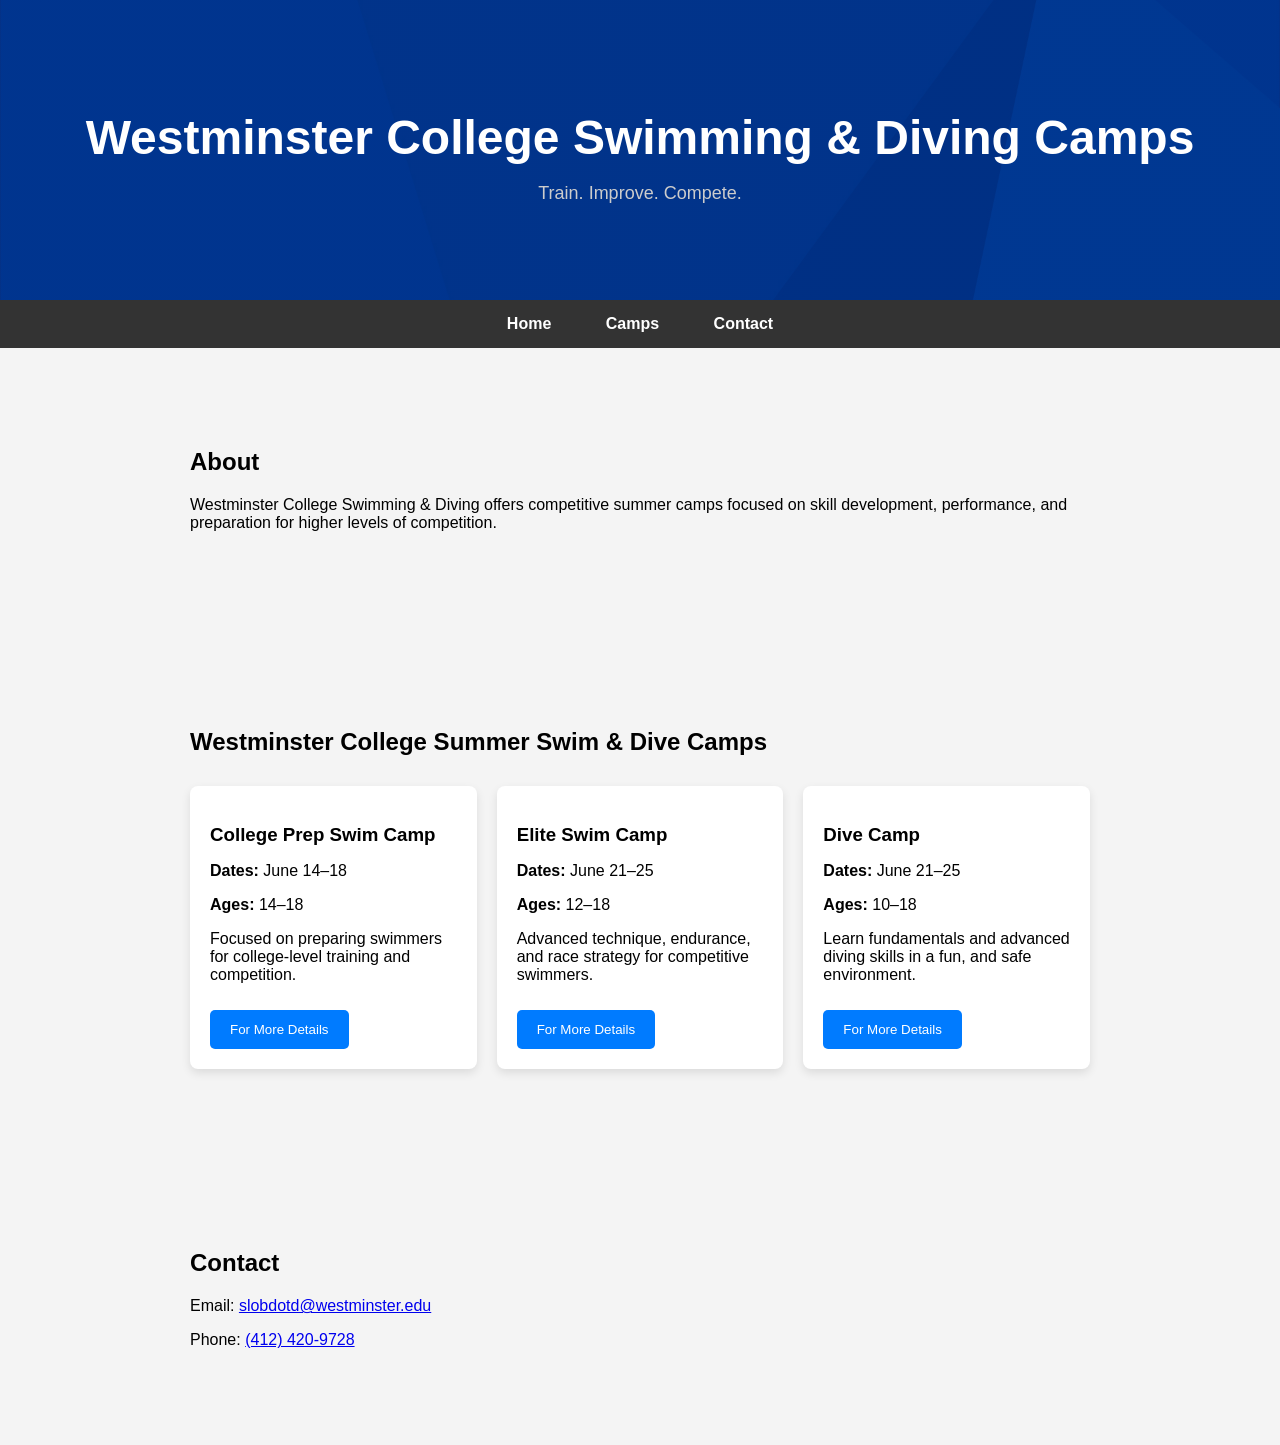
<file: index.html>
<!DOCTYPE html>
<html lang="en">
  <head>
  <meta charset="UTF-8">

  <title>Westminster College Swimming & Diving Camps</title>

  <meta name="google-site-verification" content="xS-Jdar11LSRLlD6wQ901x6gS_oDnas-JtzmCewaHDI">

  <meta name="description" content="Westminster College Swimming & Diving Camps. Summer swim and dive training for ages 10–18. Register now.">

  <meta name="keywords" content="swim camps, diving camps, Westminster College, swim training, summer camps">

  <meta name="viewport" content="width=device-width, initial-scale=1.0">

  <link rel="stylesheet" href="styles.css">
</head>

<body>

  <!-- HEADER -->
  <header id="home">
    <div>
      <h1>Westminster College Swimming & Diving Camps</h1>
      <p>Train. Improve. Compete.</p>
    </div>
  </header>

  <!-- NAV -->
  <nav>
    <a href="#home">Home</a>
    <a href="#camps">Camps</a>
    <a href="#contact">Contact</a>
  </nav>

  <!-- ABOUT -->
  <section>
    <div class="container">
      <h2>About</h2>
      <p>Westminster College Swimming & Diving offers competitive summer camps focused on skill development, performance, and preparation for higher levels of competition.</p>
    </div>
  </section>

  <!-- CAMPS -->
  <section id="camps">
    <div class="container">
      <h2>Westminster College Summer Swim & Dive Camps</h2>

      <div class="cards">

        <!-- Camp 1 -->
        <div class="card">
          <h3>College Prep Swim Camp</h3>
          <p><strong>Dates:</strong> June 14–18</p>
          <p><strong>Ages:</strong> 14–18</p>
          <p>Focused on preparing swimmers for college-level training and competition.</p>
          <a href="https://portal.campnetwork.com/Register/Register.php?camp_id=398667&utm_source=ig&utm_medium=social&utm_-content=link_in_bio" target="_blank">
            <button>For More Details</button>
          </a>
        </div>

        <!-- Camp 2 -->
        <div class="card">
          <h3>Elite Swim Camp</h3>
          <p><strong>Dates:</strong> June 21–25</p>
          <p><strong>Ages:</strong> 12–18</p>
          <p>Advanced technique, endurance, and race strategy for competitive swimmers.</p>
          <a href="https://portal.campnetwork.com/Register/Register.php?camp_id=398667&utm_source=ig&utm_medium=social&utm_-content=link_in_bio" target="_blank">
            <button>For More Details</button>
          </a>
        </div>

        <!-- Camp 3 -->
        <div class="card">
          <h3>Dive Camp</h3>
          <p><strong>Dates:</strong> June 21–25</p>
          <p><strong>Ages:</strong> 10–18</p>
          <p>Learn fundamentals and advanced diving skills in a fun, and safe environment.</p>
          <a href="https://portal.campnetwork.com/Register/Register.php?camp_id=398667&utm_source=ig&utm_medium=social&utm_-content=link_in_bio" target="_blank">
            <button>For More Details</button>
          </a>
        </div>

      </div>
    </div>
  </section>

  <!-- CONTACT -->
  <section id="contact">
    <div class="container">
      <h2>Contact</h2>
      <p>Email: <a href="mailto:slobdotd@westminster.edu">slobdotd@westminster.edu</a></p>
      <p>Phone: <a href="tel:14124209728">(412) 420-9728</a></p>
        </div>
  </section>

  <script src="script.js"></script>

</body>
</html>
</file>
<file: styles.css>
/* General */
body {
  font-family: Arial, sans-serif;
  margin: 0;
  background: #f4f4f4;
}

/* Header */
header {
  position: relative;
  background: 
    linear-gradient(rgba(0, 51, 160, 0.7), rgba(0, 51, 160, 0.7)),
    url("logo.png") center/cover no-repeat;
  height: 300px;
  display: flex;
  align-items: center;
  justify-content: center;
  color: white;
  text-align: center;
}

header h1 {
  font-size: 48px;
  margin-bottom: 10px;
}

header p {
  font-size: 18px;
  color: #ccc;
}

/* Navigation */
nav {
  background: #333;
  padding: 15px 0;
  text-align: center;
  position: sticky;
  top: 0;
  z-index: 1000;
}

nav a {
  color: white;
  margin: 0 25px;
  text-decoration: none;
  font-weight: bold;
  font-size: 16px;
}

nav a:hover {
  color: #00bcd4;
}

/* Sections */
section {
  padding: 80px 20px;
}

/* Container */
.container {
  max-width: 900px;
  margin: auto;
  text-align: left;
}

/* Cards Layout */
.cards {
  display: flex;
  gap: 20px;
  margin-top: 30px;
}

/* Individual Card */
.card {
  background: white;
  padding: 20px;
  flex: 1;
  border-radius: 8px;
  box-shadow: 0 4px 10px rgba(0,0,0,0.1);
}

.card h3 {
  margin-bottom: 10px;
}

/* Button */
button {
  margin-top: 10px;
  padding: 12px 20px;
  background: #007BFF;
  color: white;
  border: none;
  border-radius: 5px;
  cursor: pointer;
}

button:hover {
  background: #0056b3;
}
</file>
